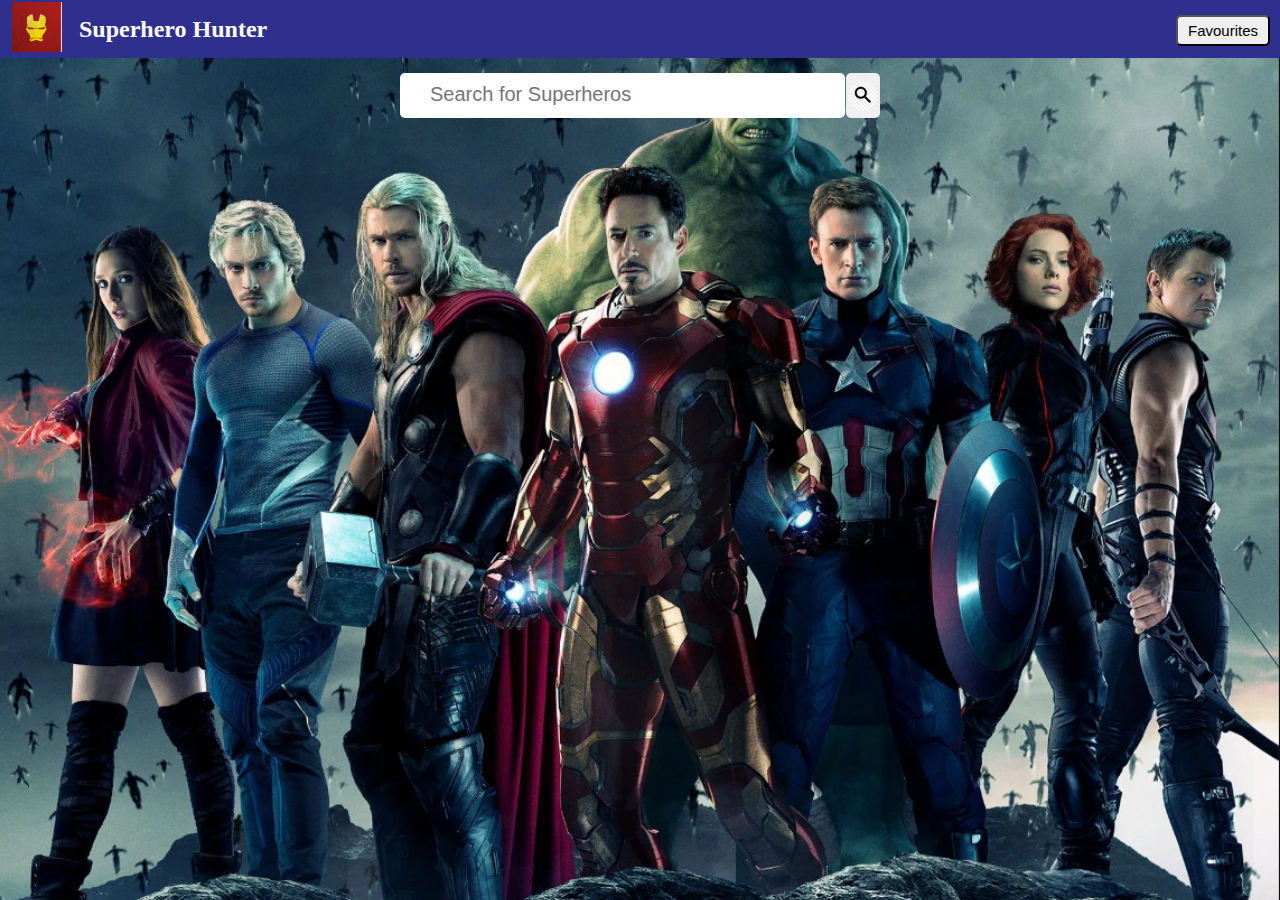
<file: index.html>
<!DOCTYPE html>
<html lang="en">

<head>
  <meta charset="UTF-8" />
  <meta name="viewport" content="width=device-width, initial-scale=1.0" />
  <title>Superhero Hunter</title>
  <link rel="stylesheet" href="./css/style.css" />
</head>

<body>
  <!-- Navbar Section -->
  <nav class="navbar">
    <div>
      <img class="logo" src="./images/logo.PNG" alt="Superhero logo" />
    </div>
    <div class="heading">
      <h2>Superhero Hunter</h2>
    </div>
    <div class="btn">
      <a href="./favpage.html">
        <button class="fav-btn">Favourites</button>
      </a>
    </div>
  </nav>
  <!-- Searchbar Section -->

  <div class="search-container">
    <div class="search-box">
      <input type="text" id="search-bar" placeholder="Search for Superheros" />
      <button id="search-btn" onclick="addTask()">
        <img src="./images/search-icon.jpg" alt="" />
      </button>
    </div>
  </div>

  <!-- Search results -->

  <ul id="search-results">
    <!-- <li class="single-search-result">
      <div class="img-info">
        <img src="${hero.thumbnail.path+'/portrait_medium.' + hero.thumbnail.extension}" alt="">
        <div class="hero-info">
          <a class="character-info" href="./more-info.html">
            <span class="hero-name">${hero.name}</span>
          </a>
        </div>
      </div>

      
      </li> -->
  </ul>

  <!-- External Script file -->
  <!-- <script src="./js/script.js"></script> -->

  <script src="./javascript/script.js"></script>

</body>

</html>
</file>
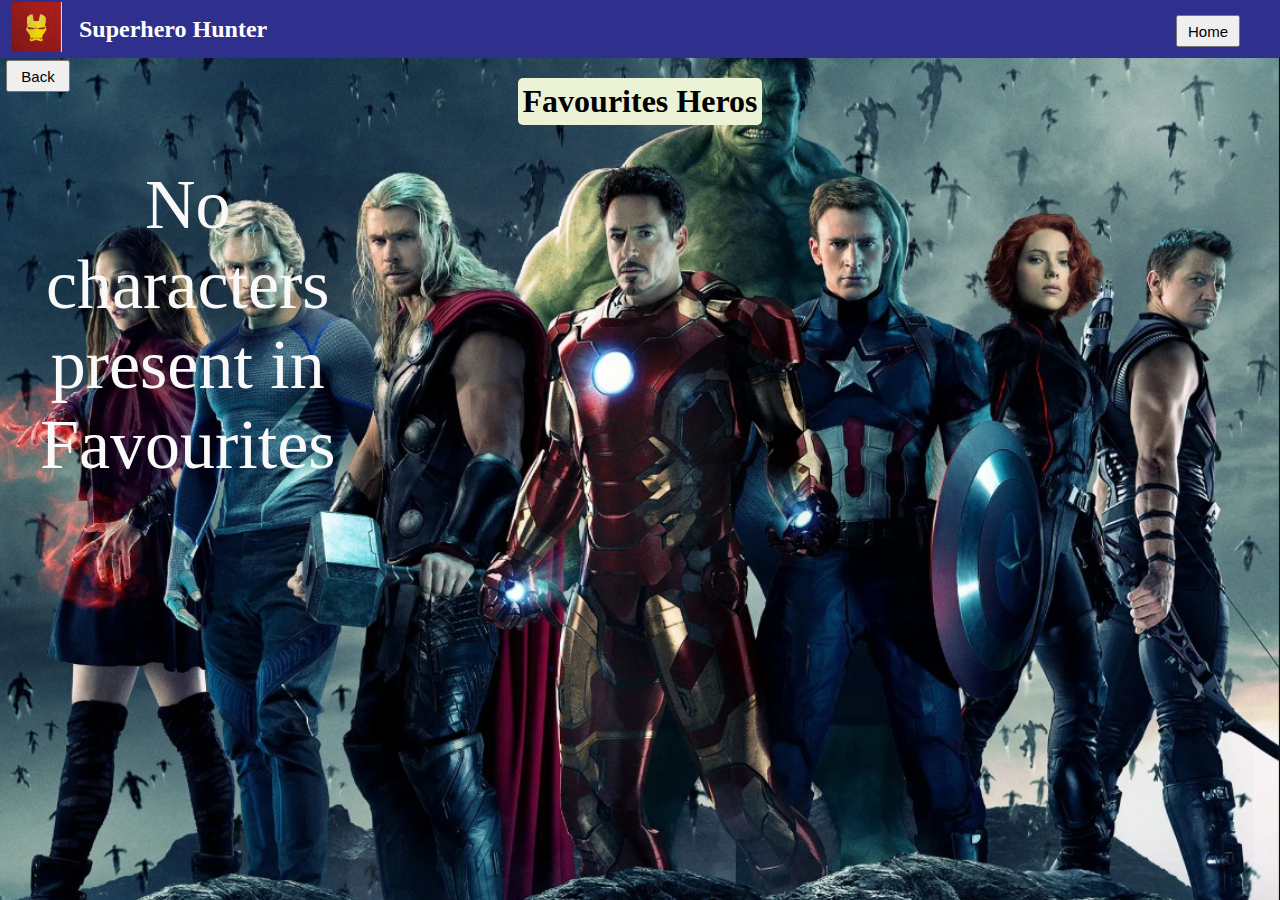
<file: favpage.html>
<!DOCTYPE html>
<html lang="en">

<head>
    <meta charset="UTF-8">
    <meta name="viewport" content="width=device-width, initial-scale=1.0">
    <title>Favourites-hero</title>
    <link rel="stylesheet" href="./css/style.css">
    <link rel="stylesheet" href="./css/favorites.css">
</head>

<body>
    <!-- Navbar section -->
    <nav class="navbar">
        <div>
            <img class="logo" src="./images/logo.PNG" alt="Superhero logo" />
        </div>
        <div class="heading">
            <h2>Superhero Hunter</h2>
        </div>

        <div class="home-btn">
            <a href="./index.html">
                <button class="btn fav-btn">Home</button>
            </a>
        </div>
        <div class="back-btn">
            <a href="./more-info.html">
                <button class="btn fav-btn">Back</button>
            </a>
        </div>
    </nav>
    <div class="heading">
        <h1>Favourites Heros</h1>
    </div>


    <!-- Favourites items -->

    <div class="favourite-characters">
        <div class="cards-container" id="container">
            <!-- <div class="card">
                <img src="${character.squareImage}" alt="">
                
                <span class="name">${character.name}</span>
                <span class="id">Id : ${character.id}</span>
                <span class="comics">Comics : ${character.comics}</span>
                <span class="series">Series : ${character.series}</span>
                <span class="stories">Stories : ${character.stories}</span>
                <a class="character-info" href="/html/more-info.html">
                    <button class="more-btn"><i class="fa-solid fa-circle-info"></i> &nbsp; More Info</button>
                </a>
                <div style="display:none;"> -->
            <!-- <span>${character.id}</span>
                    <span>${character.name}</span>
                    <span>${character.comics}</span>
                    <span>${character.series}</span>
                    <span>${character.stories}</span>
                    <span>${character.description}</span>
                    <span>${character.landscapeImage}</span>
                    <span>${character.portraitImage}</span>
                    <span>${character.squareImage}</span>
                </div> -->
            <!-- <button class="btn remove-btn"><i class="fa-solid fa-heart-circle-minus"></i> &nbsp; Remove from
                    Favourites</button>
            </div> -->
        </div>
    </div>





    <script src="./javascript/favorites.js"></script>
</body>

</html>
</file>
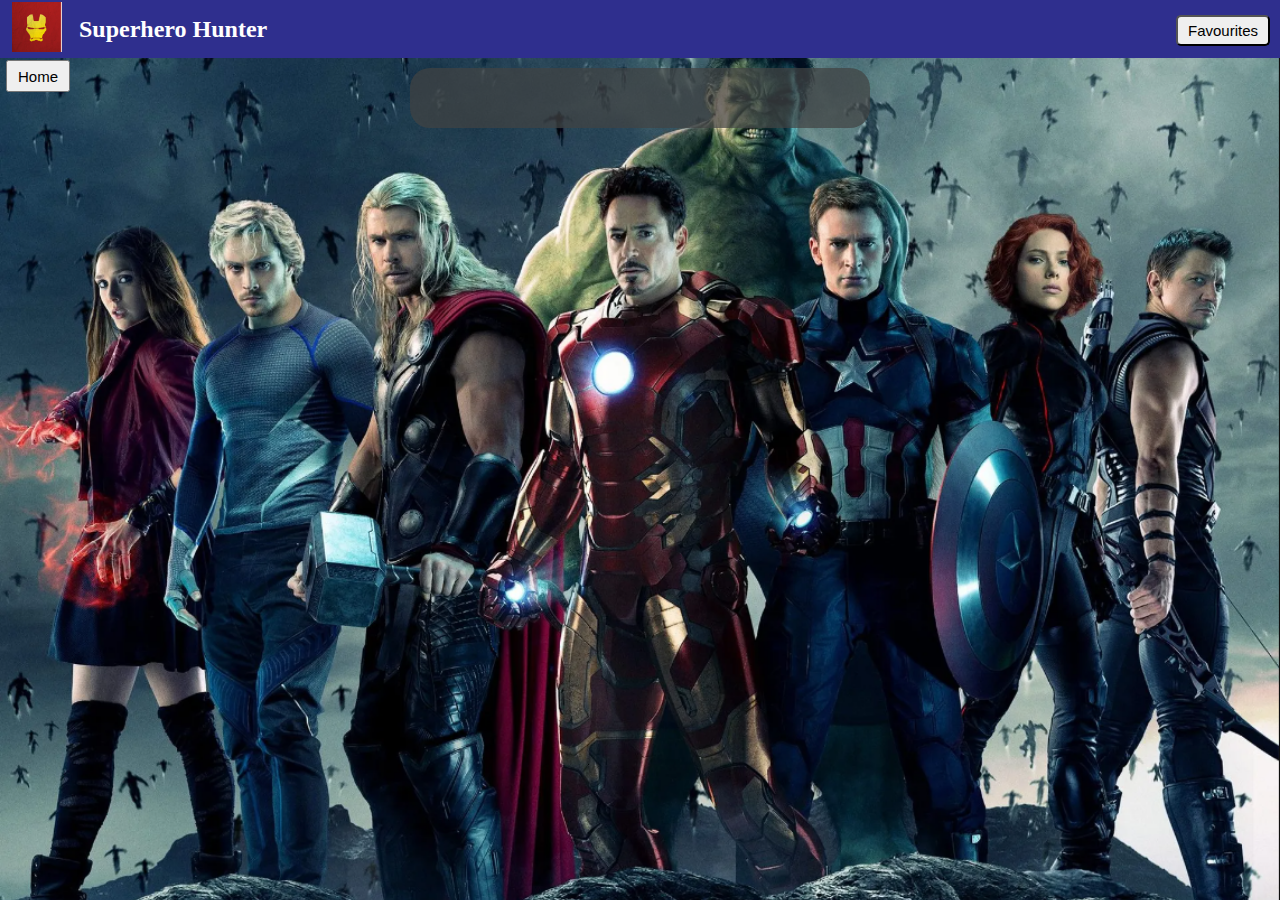
<file: more-info.html>
<!DOCTYPE html>
<html lang="en">

<head>
     <meta charset="UTF-8">
     <meta name="viewport" content="width=device-width, initial-scale=1.0">
     <title id="page-title">more-info</title>
     <link rel="stylesheet" href="./css/style.css">
     <link rel="stylesheet" href="./css/more-info.css">
</head>

<body>
     <nav class="navbar">
          <div>
               <img class="logo" src="./images/logo.PNG" alt="Superhero logo" />
          </div>
          <div class="heading">
               <h2>Superhero Hunter</h2>
          </div>
          <div class="btn">
               <a href="./favpage.html">
                    <button class="fav-btn">Favourites</button>
               </a>
          </div>
          <div class="home-btn">
               <a href="./index.html">
                    <button class="btn fav-btn">Home</button>
               </a>
          </div>

     </nav>

     <!-- Info Container -->

     <div class="info">
          <section id="info-container">
               <!-- <div class="hero-name">${heroInfo.name}</div>

               <div class="all-info">
                    <img id="portraitImage" class="hero-img" src="${heroInfo.portraitImage}" alt="">

               <div class="more-info">
                         <div class="id">
                              <b>ID:</b><span>${heroInfo.id}</span>
                         </div>
                         <div class="comics">
                              <b>Comics:</b><span>${heroInfo.comics}</span>
                         </div>
                         <div class="series">
                              <b>Series:</b><span>${heroInfo.series}</span>
                         </div>

                    </div>
               </div>
               <div class="hero-discription">
                    <b>Discription:</b>
                    <p>${heroInfo.description != "" ? heroInfo.description : "No Description Available"}</p>
               </div>
               <button class="add-to-fav-btn">${favouritesCharacterIDs.has(`${heroInfo.id}`) ? "&nbsp; Remove from Favourites" :" &nbsp; Add to Favourites</button>"}; -->


          </section>

     </div>


     <script src="./javascript/more-info.js"></script>

</body>

</html>
</file>
<file: css/style.css>
* {
    margin: 0;
    padding: 0;
}

/* Body section */
body{
    background-image: url(../images/Background.PNG);
    background-repeat: no-repeat;
    background-size: cover;
    /* position: fixed; */

}

.bg-img {
    width: 100%;


}

/* Navbar section */

.navbar {
    display: flex;
    background-color: rgb(47, 47, 142);


}

.logo {
    margin: 2px;
    height: 50px;
    width: 50px;
    padding-left: 10px;
}

.heading {
    display: flex;
}

.heading h2 {
    display: flex;
    color: white;
    text-align: center;
    align-items: center;
    justify-content: center;
    padding: 15px;
}

.btn {
    position: absolute;
    right: 40px;
    top: 15px;
    /* background-color: #ff2222; */
    /* color: white; */
    width: 4rem;
    height: 2rem;
    font-size: 15px;
}

.btn .fav-btn {
    padding: 5px 10px;
    font-size: 15px;
    background-color: c#6abe16;
    /* color: #121111; */
    border-radius: 5px;
}

.btn .fav-btn:hover {
    background-color: rgb(172, 161, 161);
    color: rgb(9, 9, 9);
}

/* .btn .fav-btn img {
    height: 15px;
    width: 15px;
    margin-right: 10px;
} */
.add-to-fav-btn {
    background-color: rgb(237, 216, 78);
    color: #050505;
}

/* Search -bar Section */
.search-container {
    margin: 0px;
    padding: 15px;
    list-style: none;
}

.search-container .search-box {
    display: flex;
    justify-content: center;
    list-style: none;
}

.search-container .search-box input {
    padding: 10px 150px 12px 30px;
    font-size: 20px;
    border-radius: 5px;
    border-style: none;
    list-style: none;
}

.search-container .search-box button {
    border-radius: 5px;
    border-style: none;
    padding: 2px;
    margin-left: 1px;
}

.search-container .search-box button img {
    height: 30px;
    width: 30px;
    margin-top: 3px;
    border-radius: 20px;
}

.search-container .search-box button:hover {
    border: 2px solid rgb(48, 48, 56);
    background-color: #d14747;
}

/* Search result */
#search-results {
    display: flex;
    margin: auto;
    justify-content: cente;
    margin-top: 50px;
}

.single-search-result {
    /* border: 2px solid red; */
    display: flex;
    justify-content: center;
    text-align: center;
    margin: auto;
    padding: 5px;
    max-width: 1200px;
    width: 15%;
    height: 100vh;
    flex-wrap: wrap;
    background-color: rgba(29, 30, 30, 0.74);
    border-radius: 50px;
    border: 2px solid rgb(209, 225, 106);
}

.img-info img {
    display: flex;
    justify-items: center;
    border: 2px solid red;
    width: 100px;
    height: auto;
    margin: 10px;
    padding: 5px;

}

.img-info a {
    color: #ede0e0;
}

.img-info a:hover {
    background-color: rgb(189, 183, 186);
    color: black;


}

.img-info img:hover {
    cursor: pointer;
    opacity: .5;
    transition: .5s;
}

.img-info {
    height: auto;
    width: auto;
}

#search-results li {
    height: auto;
}
</file>
<file: css/favorites.css>
.heading h1 {
    display: block;
    margin: auto;
    padding: 5px;
    /* border: 2px solid red; */
    background-color: rgb(235, 242, 214);
    border-radius: 5px;
    margin-top: 20px;
}
.back-btn {
    position: absolute;
    left: 110px;
    top: 45px;
    height: 10px;
    /* background-color: red; */
}

.favourite-characters {
    display: flex;
    margin: 20px;
    padding: 10px;
    /* border: 2px solid red; */
    width: 100%;
    height: auto;
    /* background-color: rgba(143, 146, 146, 0.286); */
    border-radius: 10px;

}

.cards-container {
    display: flex;
    /* flex-wrap: wrap;
    max-width: 500px; */

    /* border: 2px solid red; */
    margin: 10px;
    width: 240px;
    height: 350px;
    /* background-color: rgba(61, 53, 40, 0.666); */
    border-radius: 20px;


}

.cards-container img {
    /* display: flex;
    flex-wrap: wrap; */
    /* max-width: 500px; */
    height:150px;
    width: 150px;
    padding: 10px;
    align-items: center;
    justify-content: center;
    text-align: center;
    cursor: pointer;
    margin: 15px;
}

.card {
    
    margin: 20px;
    padding: 10px;
    color: white;
    align-items: center;
    justify-content: center;
    text-align: center;
    background-color: rgb(45, 47, 47);
    border-radius: 20px;
}

.no-characters{
    font-size: 70px;
    color: rgb(250, 249, 249);
    text-align: center;
}
</file>
<file: css/more-info.css>
.home-btn {
    position: absolute;
    left: 110px;
    top: 45px;
    height: 10px;

}

.back-btn{
    position: absolute;
    left: 100px;
    top: 45px;
    height: 10px;
    background-color: red;
    
}
.info {
    display: block;
    margin: auto;
    margin-top: 10px;
    padding: 30px;
    color: #f7f7f5;
    background-color: rgba(66, 67, 67, 0.716);
    border-radius: 20px;
    width: 400px;
    justify-content: center;
    align-items: center;

}

.hero-img{
    height: 200px;
    width: 150px;
    cursor: pointer;

}

.add-to-fav-btn {
    position: relative;
    left: 140px;
    top: 10px;
    color: rgb(251, 247, 247);
    background-color: rgb(228, 50, 50);
    margin-top: 10px;
    padding: 5px;
    border-radius: 10px;
    width: 12rem;
}
.add-to-fav-btn:active{
    color:white;
    background-color: chocolate;
}
.hero-name {
    font-size: 30px;
}
</file>
